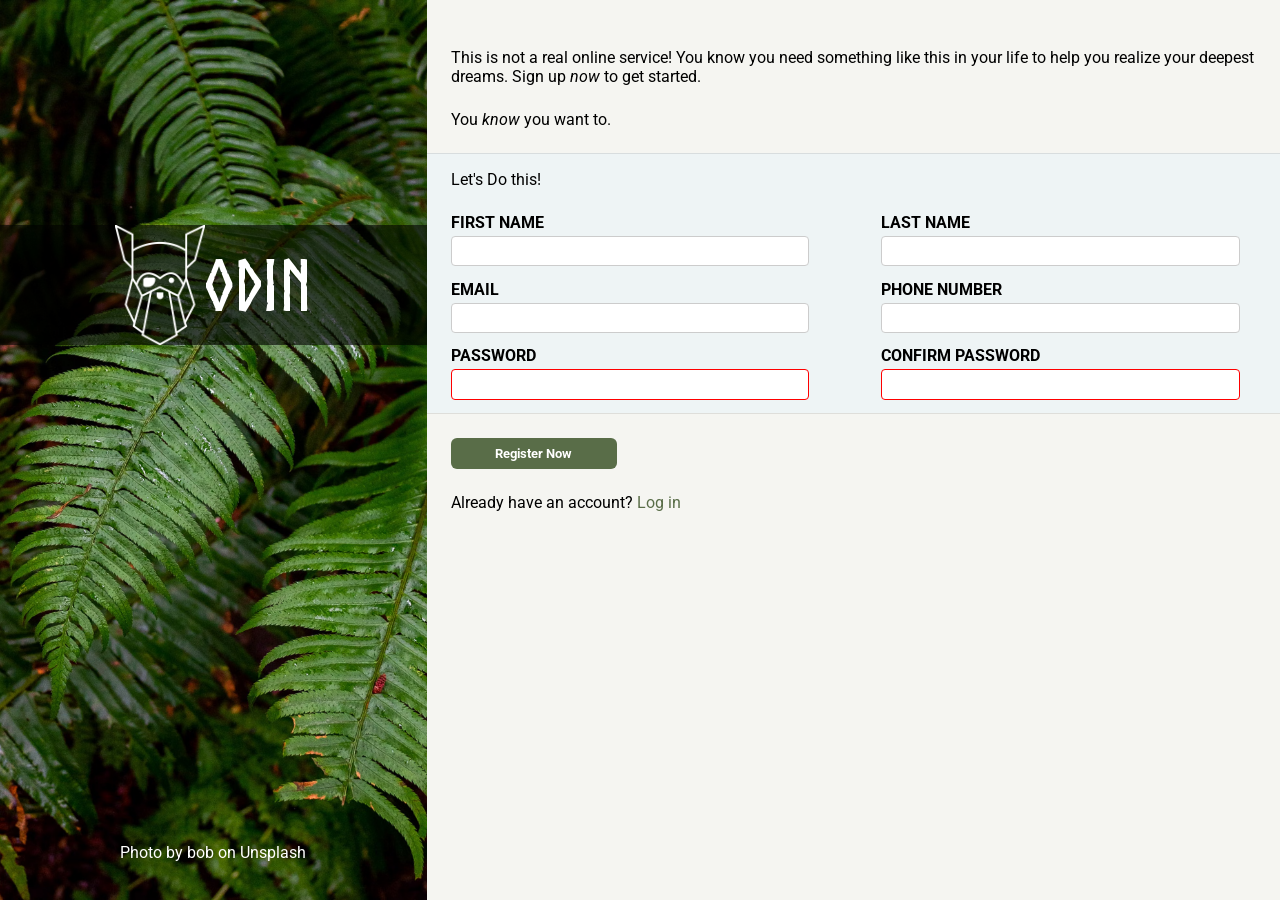
<file: 2025/7. project form/v2/index.html>
<!DOCTYPE html>
<html lang="en">
<head>
    <meta charset="UTF-8">
    <meta name="viewport" content="width=device-width, initial-scale=1.0">
    <title>project form</title>
    <link rel="stylesheet" href="style.css">
</head>
<body>
    <div class="container">
        <div class="left">
            <div class="logowrapper">
                <img src="../odin-lined.png" alt="">
                <p>ODIN</p>
            </div>
            <div class="credits"><p>Photo by <a href="xxx">bob</a> on <a href="">Unsplash</a></p></div>
        </div>
        <div class="right">
            <div class="rightcontainer">
                <p> This is not a real online service! You know you need something like this in your life to help you realize your deepest dreams. Sign up <em>now</em> to get started.</p>
                <p>You <em>know</em> you want to.</p>
                <div class="formcontainer">
                    <form action="https://www.amazon.com.au/s" method="get" id="registerform">
                        <p>Let's Do this!</p>
                        <div class="inputcontainer">
                            <div class="inputcolumn">
                                <label for="firstname">FIRST NAME</label>
                                <input type="text" id="firstname" name="k" value="">
    
                                <label for="email">EMAIL</label>
                                <input type="text" id="email">
                            
                                <label for="password">PASSWORD</label>
                                <input type="password" id="password" required>
                            </div>
                            <div class="inputcolumn">
                                <label for="lastname">LAST NAME</label>
                                <input type="text" id="lastname">
    
                                <label for="phone">PHONE NUMBER</label>
                                <input type="text" id="phone" pattern="^\d[0-9]{10}$">
                                
                                <label for="confirmpassword">CONFIRM PASSWORD</label>
                                <input type="password" id="confirmpassword" required>
                            </div>
                        </div>
                        <div class="buttonarea">
                            <input type="submit" value="Register Now" id="submit">
                        </div>
                    </form>
                    <p>
                        <span>Already have an account? <a href="xxx.login" id="loginlink">Log in</a></span>
                    </p>                    
                </div>
            </div>
        </div>
    </div>
    <script src="script.js"></script>
</body>
</html>
</file>
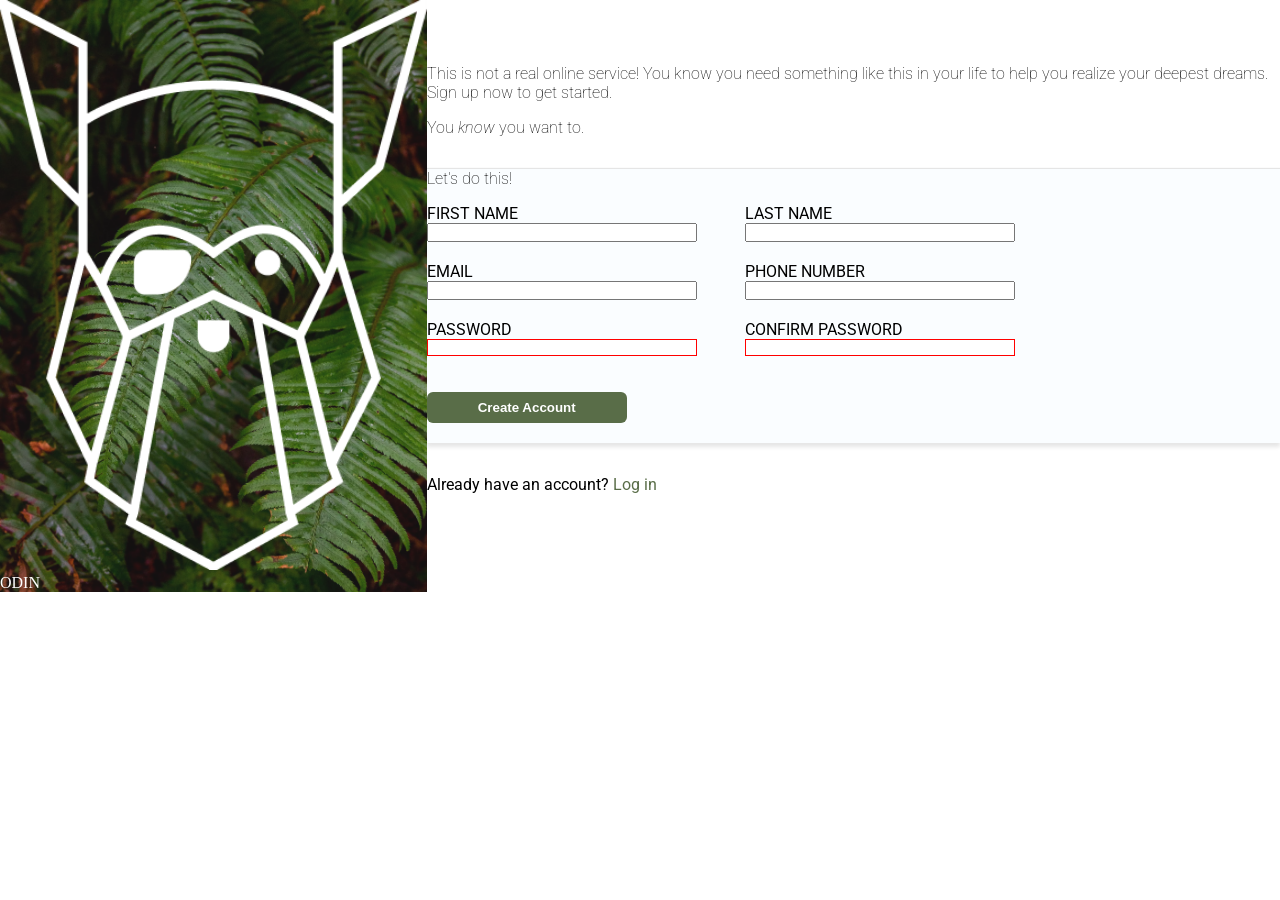
<file: 2025/7. project form/projectform.html>
<!DOCTYPE html>
<html lang="en">
<head>
    <meta charset="UTF-8">
    <meta name="viewport" content="width=device-width, initial-scale=1.0">
    <title>FORM PAGE</title>
    <link rel="stylesheet" href="style.css">
   
</head>
<body>
    
    <div class="container">

        <div class="leftcontainer">
            <div class="logocontainer">
                <img id="odinlogo" src="odin-lined.png" alt="">
                <span style="color: white;">ODIN</span>
            </div>
        </div>


        <div class="rightcontainer">
            <div>
                <p>
                    This is not a real online service! You know you need something like this in your life to help you realize your deepest dreams. Sign up now to get started.
                </p>
                <p>
                    You <i>know</i> you want to.
                </p>

                <form id="form" action="xxxx" method="post">
                    <p class="indent"><span>Let's do this!</span></p>
                    <div class="inputscontainer">
                        
                        <div class="column1inputs">
                            <label for="firstname">FIRST NAME</label>
                            <input type="text" id="firstname">

                            <label for="email">EMAIL</label>
                            <input type="text" id="email">
                        
                            <label for="password">PASSWORD</label>
                            <input type="password" id="password" required>
                        </div>
                        <div class="column2inputs">
                            <label for="lastname">LAST NAME</label>
                            <input type="text" id="lastname">

                            <label for="phone">PHONE NUMBER</label>
                            <input type="text" id="phone" pattern="^\d[0-9]{10}$">
                            
                            <label for="confirmpassword">CONFIRM PASSWORD</label>
                            <input type="password" id="confirmpassword" required>
                        </div>
                    </div>
                    <input id="submit" type="submit" value="Create Account">
                </form>
                <span>Already have an account? <a href="xxx.login" id="loginlink">Log in</a></span>
            </div>
        </div>
    </div>
</body>
</html>
</file>
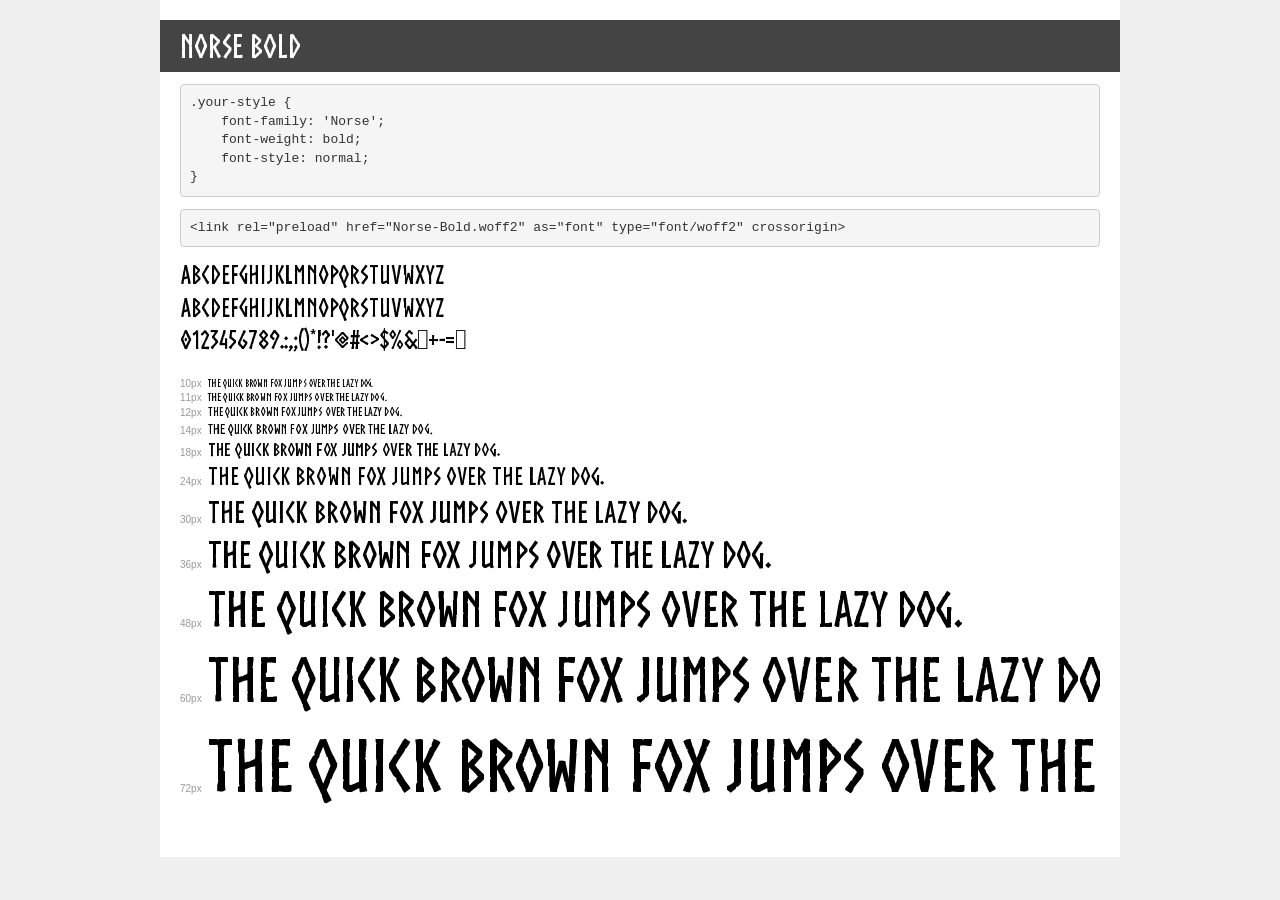
<file: 2025/7. project form/v2/font/demo.html>
<!DOCTYPE html>
<html lang="en">
<head>
    <meta charset="utf-8">
    <meta http-equiv="X-UA-Compatible" content="IE=edge">
    <meta name="viewport" content="width=device-width, initial-scale=1">
    <meta name="robots" content="noindex, noarchive">
    <meta name="format-detection" content="telephone=no">
    <title>Transfonter demo</title>
    <link href="stylesheet.css" rel="stylesheet">
    <style>
        /*
        http://meyerweb.com/eric/tools/css/reset/
        v2.0 | 20110126
        License: none (public domain)
        */
        html, body, div, span, applet, object, iframe,
        h1, h2, h3, h4, h5, h6, p, blockquote, pre,
        a, abbr, acronym, address, big, cite, code,
        del, dfn, em, img, ins, kbd, q, s, samp,
        small, strike, strong, sub, sup, tt, var,
        b, u, i, center,
        dl, dt, dd, ol, ul, li,
        fieldset, form, label, legend,
        table, caption, tbody, tfoot, thead, tr, th, td,
        article, aside, canvas, details, embed,
        figure, figcaption, footer, header, hgroup,
        menu, nav, output, ruby, section, summary,
        time, mark, audio, video {
            margin: 0;
            padding: 0;
            border: 0;
            font-size: 100%;
            font: inherit;
            vertical-align: baseline;
        }
        /* HTML5 display-role reset for older browsers */
        article, aside, details, figcaption, figure,
        footer, header, hgroup, menu, nav, section {
            display: block;
        }
        body {
            line-height: 1;
        }
        ol, ul {
            list-style: none;
        }
        blockquote, q {
            quotes: none;
        }
        blockquote:before, blockquote:after,
        q:before, q:after {
            content: '';
            content: none;
        }
        table {
            border-collapse: collapse;
            border-spacing: 0;
        }
        /* demo styles */
        body {
            background: #f0f0f0;
            color: #000;
        }
        .page {
            background: #fff;
            width: 920px;
            margin: 0 auto;
            padding: 20px 20px 0 20px;
            overflow: hidden;
        }
        .font-container {
            overflow-x: auto;
            overflow-y: hidden;
            margin-bottom: 40px;
            line-height: 1.3;
            white-space: nowrap;
            padding-bottom: 5px;
        }
        h1 {
            position: relative;
            background: #444;
            font-size: 32px;
            color: #fff;
            padding: 10px 20px;
            margin: 0 -20px 12px -20px;
        }
        .letters {
            font-size: 25px;
            margin-bottom: 20px;
        }
        .s10:before {
            content: '10px';
        }
        .s11:before {
            content: '11px';
        }
        .s12:before {
            content: '12px';
        }
        .s14:before {
            content: '14px';
        }
        .s18:before {
            content: '18px';
        }
        .s24:before {
            content: '24px';
        }
        .s30:before {
            content: '30px';
        }
        .s36:before {
            content: '36px';
        }
        .s48:before {
            content: '48px';
        }
        .s60:before {
            content: '60px';
        }
        .s72:before {
            content: '72px';
        }
        .s10:before, .s11:before, .s12:before, .s14:before,
        .s18:before, .s24:before, .s30:before, .s36:before,
        .s48:before, .s60:before, .s72:before {
            font-family: Arial, sans-serif;
            font-size: 10px;
            font-weight: normal;
            font-style: normal;
            color: #999;
            padding-right: 6px;
        }
        pre {
            display: block;
            padding: 9px;
            margin: 0 0 12px;
            font-family: Monaco, Menlo, Consolas, "Courier New", monospace;
            font-size: 13px;
            line-height: 1.428571429;
            color: #333;
            font-weight: normal;
            font-style: normal;
            background-color: #f5f5f5;
            border: 1px solid #ccc;
            overflow-x: auto;
            border-radius: 4px;
        }
        /* responsive */
        @media (max-width: 959px) {
            .page {
                width: auto;
                margin: 0;
            }
        }
    </style>
</head>
<body>
<div class="page">
    <div class="demo">
        <h1 style="font-family: 'Norse'; font-weight: bold; font-style: normal;">Norse Bold</h1>
        <pre title="Usage">.your-style {
    font-family: 'Norse';
    font-weight: bold;
    font-style: normal;
}</pre>
        <pre title="Preload (optional)">
&lt;link rel=&quot;preload&quot; href=&quot;Norse-Bold.woff2&quot; as=&quot;font&quot; type=&quot;font/woff2&quot; crossorigin&gt;</pre>
        <div class="font-container" style="font-family: 'Norse'; font-weight: bold; font-style: normal;">
            <p class="letters">
                abcdefghijklmnopqrstuvwxyz<br>
ABCDEFGHIJKLMNOPQRSTUVWXYZ<br>
                0123456789.:,;()*!?'@#&lt;&gt;$%&^+-=~
            </p>
            <p class="s10" style="font-size: 10px;">The quick brown fox jumps over the lazy dog.</p>
            <p class="s11" style="font-size: 11px;">The quick brown fox jumps over the lazy dog.</p>
            <p class="s12" style="font-size: 12px;">The quick brown fox jumps over the lazy dog.</p>
            <p class="s14" style="font-size: 14px;">The quick brown fox jumps over the lazy dog.</p>
            <p class="s18" style="font-size: 18px;">The quick brown fox jumps over the lazy dog.</p>
            <p class="s24" style="font-size: 24px;">The quick brown fox jumps over the lazy dog.</p>
            <p class="s30" style="font-size: 30px;">The quick brown fox jumps over the lazy dog.</p>
            <p class="s36" style="font-size: 36px;">The quick brown fox jumps over the lazy dog.</p>
            <p class="s48" style="font-size: 48px;">The quick brown fox jumps over the lazy dog.</p>
            <p class="s60" style="font-size: 60px;">The quick brown fox jumps over the lazy dog.</p>
            <p class="s72" style="font-size: 72px;">The quick brown fox jumps over the lazy dog.</p>
        </div>
    </div>

</div>
</body>
</html>
</file>
<file: 2025/7. project form/v2/style.css>
@import url('https://fonts.googleapis.com/css2?family=Roboto:wdth,wght@79.2,437&display=swap');
@font-face {
    font-family: "norse";
    src: url(font/Norse-Bold.woff);
}

:root{
    --backgroundcolor: #f5f5f1; 
    --formcolor: #eef4f5;
    --themecolor: #596D48;
    --changecolor: #596D10;
    --leftmargin: 1.5em
}

* {
    margin: 0;
    padding: 0;
    box-sizing: border-box;
    font-family: 'Roboto',sans-serif;
}

.container {
    display: flex;
}

.left{
    flex:1;
    background-image: url("../leaf.avif");
    background-size: cover;        /* Ensures the image covers the container */
    background-position: center;   /* Centers the image */
    height: 100vh;                 /* Makes it fill full viewport height */
    position: relative;
    color: white;
    & p {
        color: white;
    }
    & a{
        text-decoration: none;
        color: white;
    }
    & a:hover{
        text-decoration: underline;
        cursor: pointer;
    }    
}

.credits{
    position: absolute;
    bottom: 1cm;
    left: 50%;
    justify-content: center;
    transform: translateX(-50%);
    font-family: 'Courier New', Courier, monospace;
}

.logowrapper{
    position: absolute;
    top: 25%;
    display: flex;
    background-color: rgb(0, 0, 0,.6);
    width: 100%;
    align-items: center;
    justify-content: center;
    & img{
        height: 120px;
    }
    & p{
        font-family: "Norse";
        font-size: 70px;
    }
}
.right{
    flex:2;
    background-color: var(--backgroundcolor);
    height: 100vh; 
    & p{
        margin-top: 1em;
        margin-bottom: 1.5em;
        margin-left: var(--leftmargin);
    }
}

.rightcontainer{
    margin-top: 3em;
}


form{
    background-color: var(--formcolor);
    margin-bottom: 1.5em;
    width: 100%;
    border-top: rgba(0, 0, 0, 0.093) .5px solid;

}

.inputcontainer {
    display: flex;
    gap: 2em; /* space between the two columns */
    margin-left: var(--leftmargin);

}

.inputcolumn {
    display: flex;
    flex-direction: column;
    flex: 1; /* each column takes equal width */
}

.inputcolumn label,
.inputcolumn input {
    width: 90%;
}

.inputcolumn label {
    margin-bottom: 0.25em;
    font-weight: bold;
}

.inputcolumn input {
    margin-bottom: 1em;
    padding: 0.5em;
    border-radius: 4px;
    border: 1px solid #ccc;
}

.inputcolumn input:focus {
    border: 1px solid blue;
    outline: none;
}

input:invalid{
    border: 1px solid red
}

.buttonarea {
    border-top: rgba(0, 0, 0, 0.093) .5px solid;
    background-color: var(--backgroundcolor);
    padding-top: var(--leftmargin);
    padding-left: var(--leftmargin);
}

#submit{
    color: white;
    background-color: var(--themecolor);
    text-align: center;
    width: 20%;
    border-radius: 6px;
    padding: 8px;
    font-weight: bold;
    border: none;
}

#submit:hover{
    cursor: pointer;
    background-color: #596D10;
}

#loginlink {
    color: var(--themecolor);
    text-decoration: none;
}

#loginlink:hover {
    text-decoration: underline;
    color: var(--changecolor);
}
</file>
<file: 2025/7. project form/style.css>
@import url('https://fonts.googleapis.com/css2?family=Roboto&display=swap');

:root{
    --maincolor: #596D48;
    --changecolor: #596D10;
    margin: 0;

}

* {
    margin: 0;
    padding: 0;
    box-sizing: border-box;
    
  }

.container{
    display: flex;
    width: 100%;
}

.leftcontainer,
.rightcontainer {
    flex: 1 1 0; /* grow and shrink equally */
}

.leftcontainer{

    flex: 1;
    background-image: url("leaf.avif");
    background-size: cover;
    height: fit-content;
    position: relative;
}

#odinlogo{
    width: 100%;
    height: 20%;
}

.logocontainer{
    width: 100%;
    background-color:rgba(80, 69, 69, 0.232)
}

.rightcontainer{
    font-family: 'Roboto',sans-serif;
    background-color: rgba(255, 255, 255, 0.213);
    flex: 2;
    padding-top: 4em;
    padding-bottom: 4em;

}



#form{
    margin-left: 0;
    margin-left: 0;
    margin-top: 2em;
    margin-bottom: 2em;
    background-color: rgba(248, 252, 255, 0.716);
    box-shadow: 
    0px -1px 1px rgba(0, 0, 0, 0.1),  /* top shadow */
    0px 4px 4px rgba(0, 0, 0, 0.1);   /* bottom shadow */
}

.inputscontainer{

    display: flex;
    flex-direction: row;
    gap: 3em;
    margin-bottom: 1em;
    margin-top: 1em;
}


p{
    margin-bottom: 1em;
    font-weight: 20;
}

.column1inputs{
    display: flex;
    flex-direction: column;

}

input:invalid{
    border: solid red 1px;
    outline-offset: 0;
}

input{
    margin-bottom: 1.5em;
    width: 270px;
    border-radius: none;
}

input:focus {
    border: 1px solid rgb(143, 143, 226);
    outline: none;
    border-radius: 2px;
    box-shadow: none;  /* Remove box shadow if not needed */
}

.column2inputs{
    display: flex;
    flex-direction: column;

}



#loginlink {
    color: var(--maincolor);
    text-decoration: none;
}


#loginlink:hover {
    text-decoration: underline;
    color: var(--changecolor);
}

#submit{
    color: white;
    background-color: var(--maincolor);
    text-align: center;
    width: 200px;
    border-radius: 6px;
    padding: 8px;
    font-weight: bold;
    border: none;
}

#submit:hover{
    cursor: pointer;
    background-color: #596D10;
}
</file>
<file: 2025/7. project form/v2/font/stylesheet.css>
@font-face {
    font-family: 'Norse';
    src: url('Norse-Bold.woff2') format('woff2'),
        url('Norse-Bold.woff') format('woff');
    font-weight: bold;
    font-style: normal;
    font-display: swap;
}
</file>
